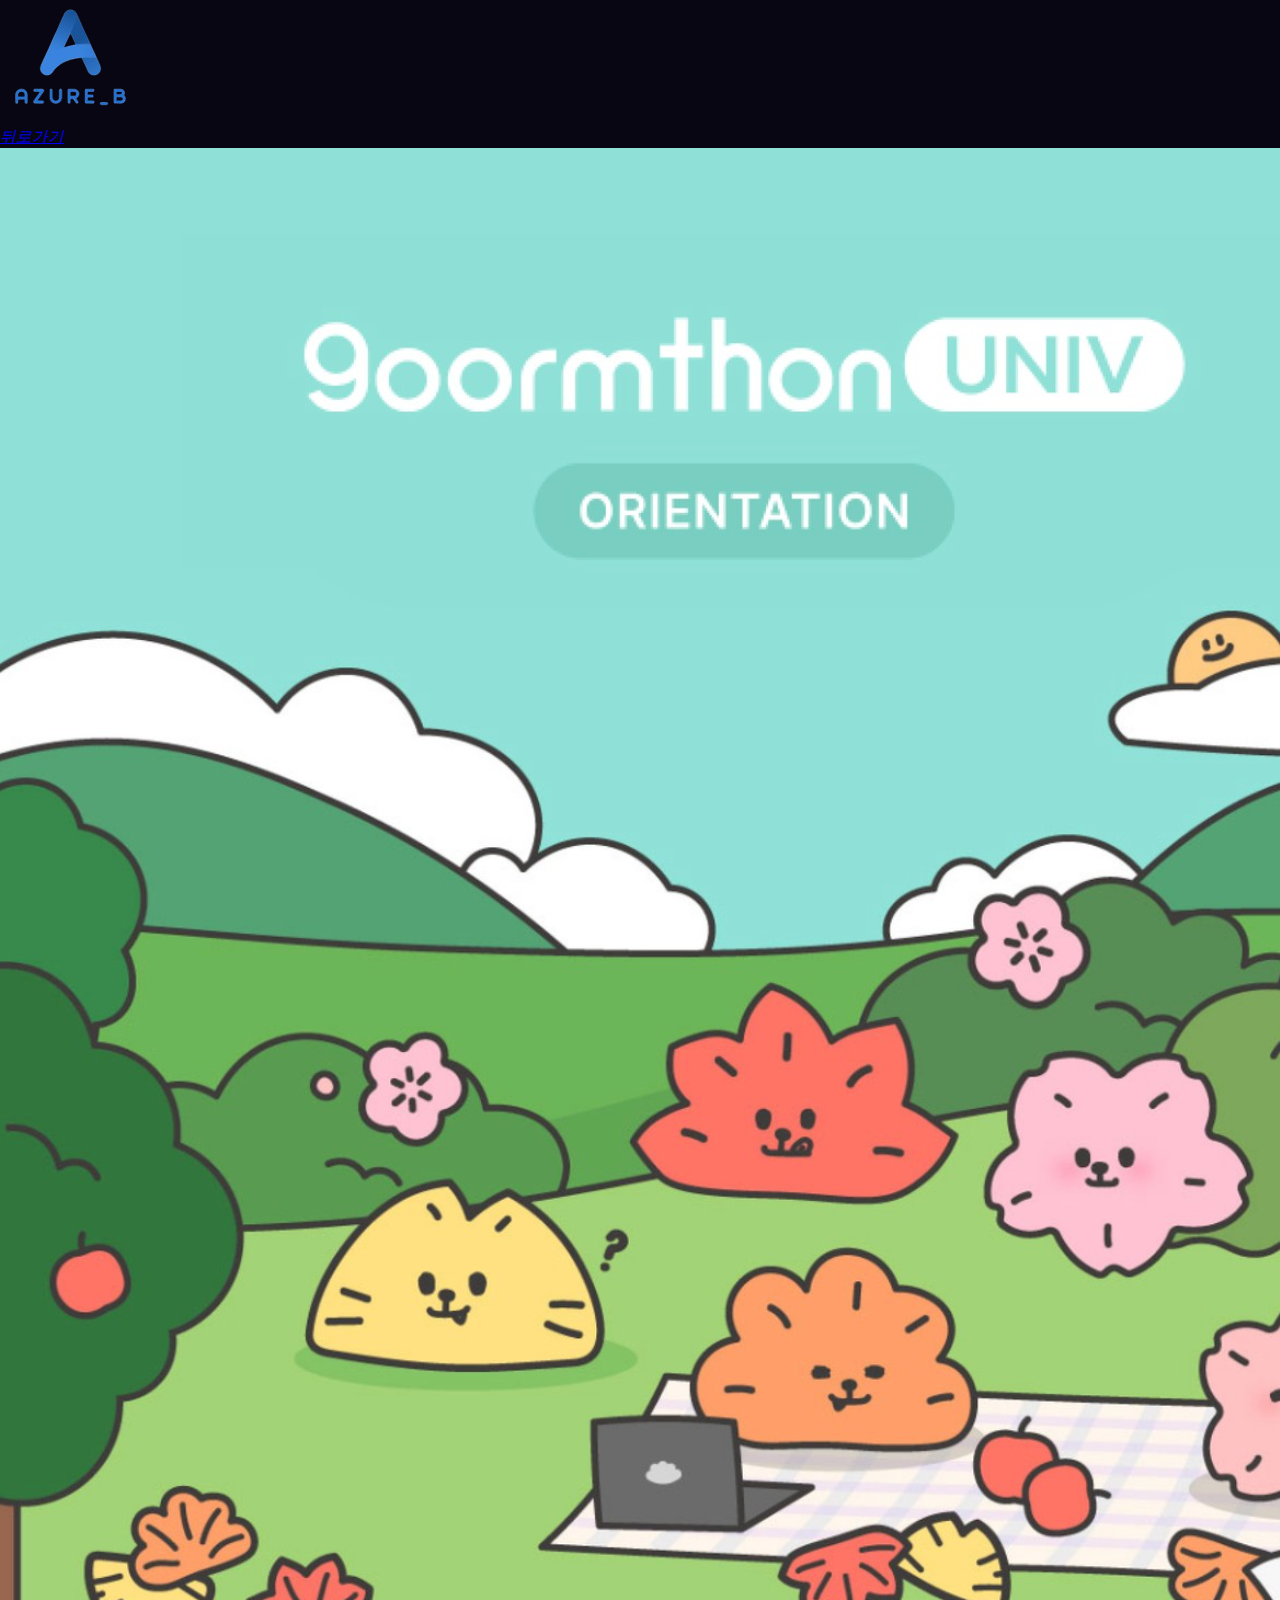
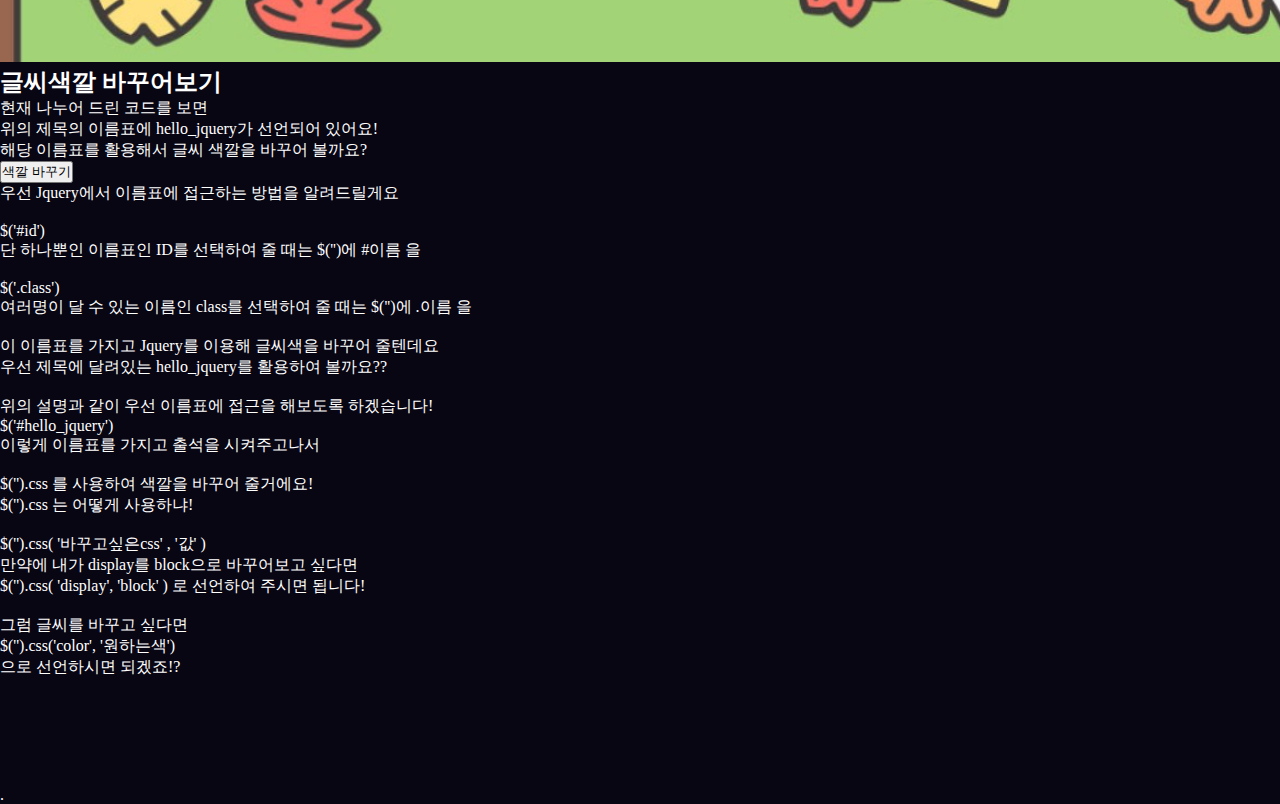
<file: 2.html>
<!DOCTYPE html>
<html lang="en">
<head>
    <meta charset="UTF-8">
    <meta name="viewport" content="width=device-width, initial-scale=1.0">
    <title>Azure_B</title>
    <link rel="stylesheet" href="./css/style.css">
    <script src="https://code.jquery.com/jquery-3.6.0.min.js"></script>
</head>
<body>
    <header>
        <div class="header max-width d-flex-between">
            <div class="d-flex-center sizing">
                <img src="./icons/Logo.png" class="icons">
            </div>
            <div class="menu_bar">
                <i class="xi-xpressengine">
                    <a href="./index.html">뒤로가기</a>
                </i>
            </div>
        </div>
    </header>
    <section>
        <div class="body d-flex-column max_width">

            <div class="contents">

                <div class="contents_img">
                    <img src="./icons/Univ.png">
                </div>

                <div class="contents_coment d-flex-column">
                    
                    <h2 id="hello_jquery">글씨색깔 바꾸어보기</h2>

                    <div>
                        현재 나누어 드린 코드를 보면 <br/>
                        위의 제목의 이름표에 hello_jquery가 선언되어 있어요! <br/>
                        해당 이름표를 활용해서 글씨 색깔을 바꾸어 볼까요? <br/>
                         <button onclick="hello_jquery()">색깔 바꾸기</button>
                    </div>

                </div>

            </div>

            <div>
            
                우선 Jquery에서 이름표에 접근하는 방법을 알려드릴게요 <br/><br/>
                $('#id')        <br/>
                단 하나뿐인 이름표인 ID를 선택하여 줄 때는 $('')에 #이름 을 <br/><br/>

                $('.class')     <br/>
                여러명이 달 수 있는 이름인 class를 선택하여 줄 때는 $('')에 .이름 을 <br/><br/>

                이 이름표를 가지고 Jquery를 이용해 글씨색을 바꾸어 줄텐데요 <br/>
                우선 제목에 달려있는 hello_jquery를 활용하여 볼까요?? <br/><br/>

                위의 설명과 같이 우선 이름표에 접근을 해보도록 하겠습니다! <br/>
                $('#hello_jquery') <br/>
                이렇게 이름표를 가지고 출석을 시켜주고나서 <br/><br/>

                $('').css 를 사용하여 색깔을 바꾸어 줄거에요! <br/>
                $('').css 는 어떻게 사용하냐! <br/><br/>

                $('').css( '바꾸고싶은css' , '값' )<br/>
                만약에 내가 display를 block으로 바꾸어보고 싶다면 <br/>
                $('').css( 'display', 'block' ) 로 선언하여 주시면 됩니다! <br/><br/>
                
                그럼 글씨를 바꾸고 싶다면 <br/>
                $('').css('color', '원하는색')<br/>
                으로 선언하시면 되겠죠!?<br/>
                
                
                
                
                
                <br/><br/><br/><br/><br/><br/>.

            </div>
        </div>    
           

    </section>

    <script>
        // $('#hello_jquery').css('color', 'red');
        // 위 아래는 일단 무시하고 해당 코드만 봐주시면 되겠습니다 :D

        const hello_jquery = () => {

            $('#hello_jquery').css('color', 'red');

        };
    </script>
</body>
</html>
</file>
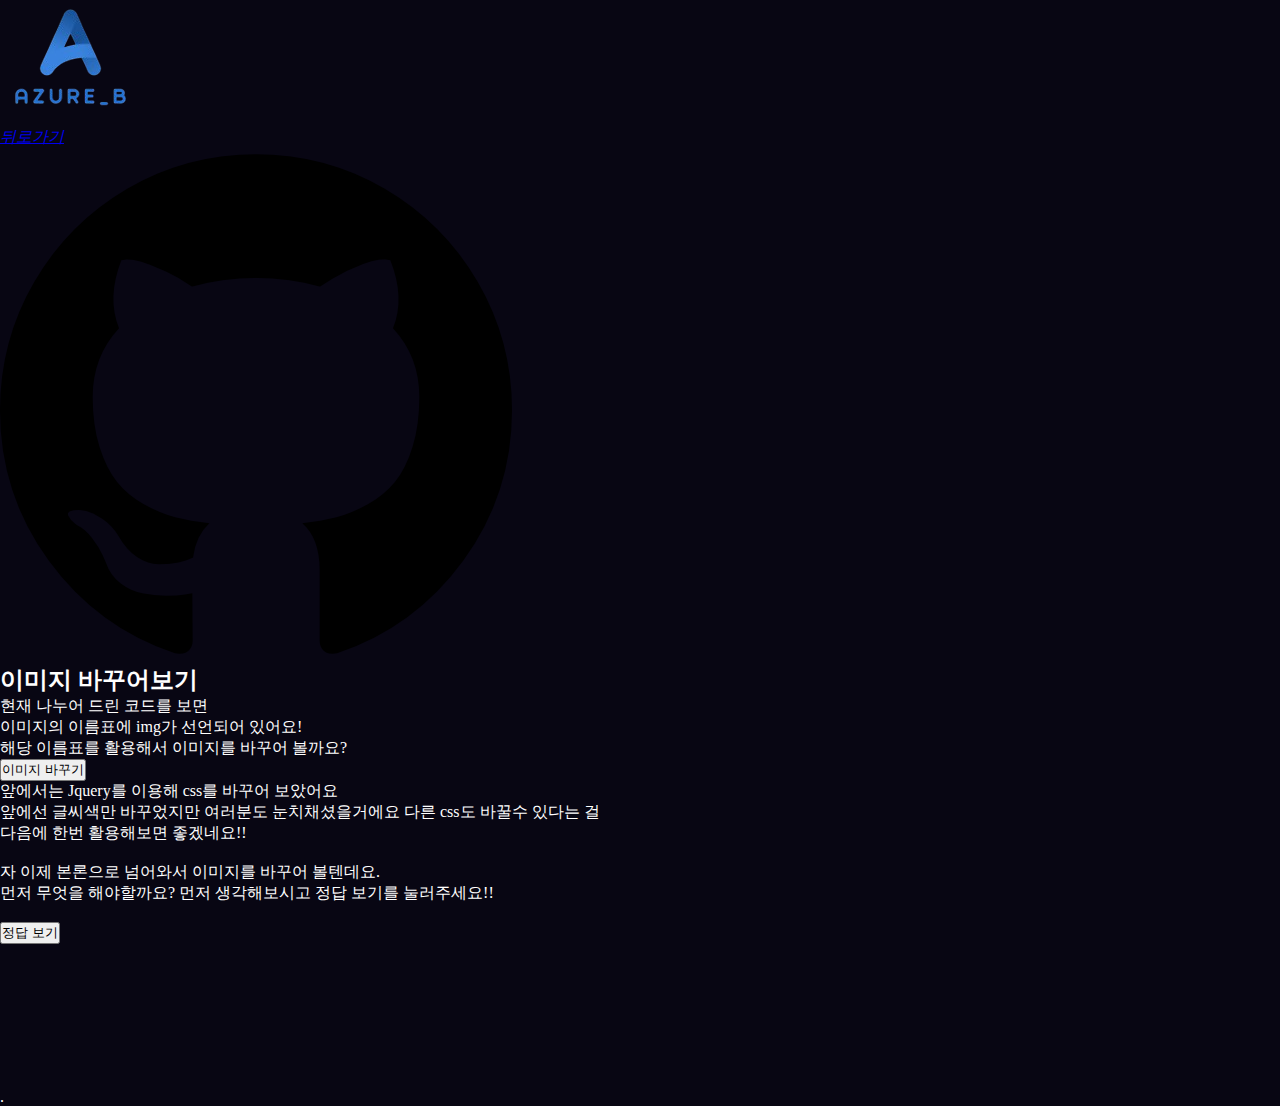
<file: 3.html>
<!DOCTYPE html>
<html lang="en">
<head>
    <meta charset="UTF-8">
    <meta name="viewport" content="width=device-width, initial-scale=1.0">
    <title>Azure_B</title>
    <link rel="stylesheet" href="./css/style.css">
    <script src="https://code.jquery.com/jquery-3.6.0.min.js"></script>
</head>
<body>
    <header>
        <div class="header max-width d-flex-between">
            <div class="d-flex-center sizing">
                <img src="./icons/Logo.png" class="icons">
            </div>
            <div class="menu_bar">
                <i class="xi-xpressengine">
                    <a href="./index.html">뒤로가기</a>
                </i>
            </div>
        </div>
    </header>
    <section>
        <div class="body d-flex-column max_width">

            <div class="contents">

                <div class="contents_img">
                    <img id="img" class="Hello" src="./icons/Git_Icons.png">
                </div>

                <div class="contents_coment d-flex-column">
                    
                    <h2>이미지 바꾸어보기</h2>

                    <div>
                        현재 나누어 드린 코드를 보면 <br/>
                        이미지의 이름표에 img가 선언되어 있어요! <br/>
                        해당 이름표를 활용해서 이미지를 바꾸어 볼까요? <br/>
                         <button onclick="hello_jquery()">이미지 바꾸기</button>
                    </div>

                </div>

            </div>

            <div>
            
                앞에서는 Jquery를 이용해 css를 바꾸어 보았어요 <br/>
                앞에선 글씨색만 바꾸었지만 여러분도 눈치채셨을거에요 다른 css도 바꿀수 있다는 걸 <br/>
                다음에 한번 활용해보면 좋겠네요!!<br/><br/>

                자 이제 본론으로 넘어와서 이미지를 바꾸어 볼텐데요. <br/>
                먼저 무엇을 해야할까요? 먼저 생각해보시고 정답 보기를 눌러주세요!! <br/><br/>

                <button id="button" onclick="check_result()"> 정답 보기 </button>
                <div id="result"></div>

                <br/><br/>

                <div id="after" style="display: none;">
                    네 먼저 이름표를 이용해 출석을 시켜야겠죠!! <br/>
                    지금 사용해 볼 것은 <br/>
                    $('').attr <br/>
                    인데요! attr은 Html 태그 안의 요소들 src나 href 그리고 class 이름표까지 접근 할 수 있어요! <br/>
                    이제 우리가 접근해볼 것은 img태그의 src인데 사용법은 css와 같답니다! <br/>
                    $('').attr( '접근할 요소' , '값' )<br/>
                    그렇다면 우리는 src에 접근해야하니 <br/>
                    $('').attr( 'src', '값' ) <br/>
                    으로 코드를 작성해야겠죠?? <br/><br/><br/>

                    어렵지 않으셨다면 좋겠네요 ㅠㅠ<br/>
                    만약 질문사항이 있으면 카톡으로 바로 남겨주세요!! <br/>
                </div>


                
                
                
                
                
                <br/><br/><br/><br/><br/><br/>.

            </div>
        </div>    
           

    </section>

    <script>
        // $('#hello_jquery').css('color', 'red');
        // 위 아래는 일단 무시하고 해당 코드만 봐주시면 되겠습니다 :D

        const check_result = () => {
            $('#result').text('이름표를 이용해 $("#img") 선언!')
            $('#button').css('display','none');
            $('#after').css('display','block');
        };

        const hello_jquery = () => {

            $('#img').attr('src', './icons/velog_icon.png');

        };
    </script>
</body>
</html>
</file>
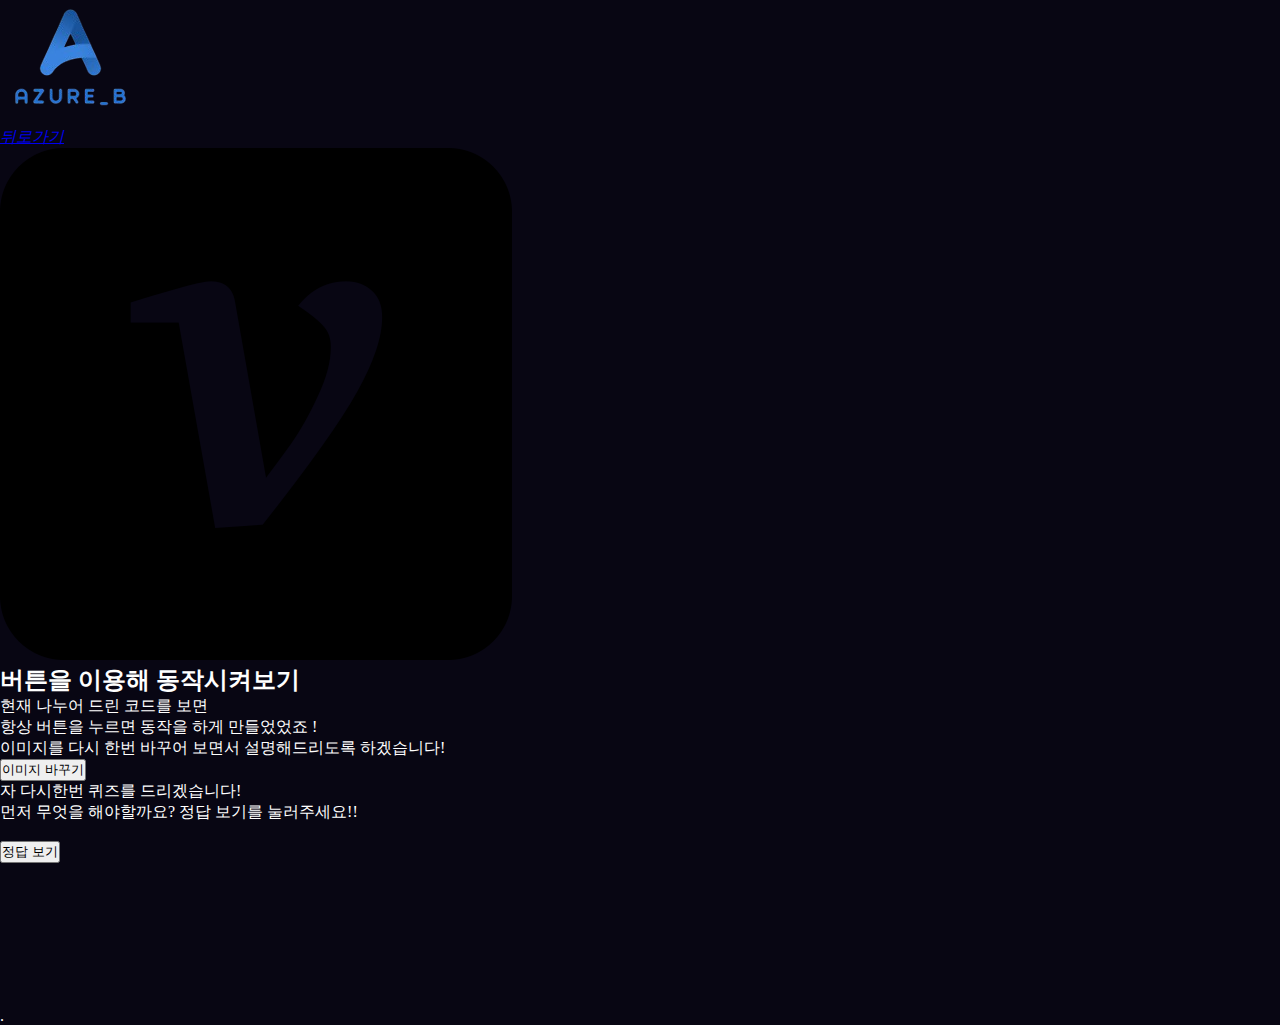
<file: 4.html>
<!DOCTYPE html>
<html lang="en">
<head>
    <meta charset="UTF-8">
    <meta name="viewport" content="width=device-width, initial-scale=1.0">
    <title>Azure_B</title>
    <link rel="stylesheet" href="./css/style.css">
    <script src="https://code.jquery.com/jquery-3.6.0.min.js"></script>
</head>
<body>
    <header>
        <div class="header max-width d-flex-between">
            <div class="d-flex-center sizing">
                <img src="./icons/Logo.png" class="icons">
            </div>
            <div class="menu_bar">
                <i class="xi-xpressengine">
                    <a href="./index.html">뒤로가기</a>
                </i>
            </div>
        </div>
    </header>
    <section>
        <div class="body d-flex-column max_width">

            <div class="contents">

                <div class="contents_img">
                    <img id="img" class="Hello" src="./icons/./velog_icon.png">
                </div>

                <div class="contents_coment d-flex-column">
                    
                    <h2>버튼을 이용해 동작시켜보기 </h2>

                    <div>
                        현재 나누어 드린 코드를 보면 <br/>
                        항상 버튼을 누르면 동작을 하게 만들었었죠 ! <br/>
                        이미지를 다시 한번 바꾸어 보면서 설명해드리도록 하겠습니다! <br/>
                         <button onclick="hello_jquery()">이미지 바꾸기</button>
                    </div>

                </div>

            </div>

            <div>
                
                <div id="gone">
                    자 다시한번 퀴즈를 드리겠습니다! <br/>
                    먼저 무엇을 해야할까요? 정답 보기를 눌러주세요!! <br/><br/>
                </div>

                <button id="button" onclick="check_result()"> 정답 보기 </button>
                <div id="result"></div>

                <br/><br/>

                <div id="after" style="display: none;">
                    네 역시 먼저 이름표를 이용해 출석을 시켜야겠죠!! <br/>
                    먼저 바꾸고 싶은 이미지의 이름표를 불러온 다음 <br/>
                    버튼을 누를 때!! 동작을 시키는 것이 목표입니다. <br/><br/>

                    버튼을 누를 때 동작을 시키는 방법은 여러가지이지만 <br/>
                    우리 학교 수업시간에 배운 함수명으로 동작시키는 onclick을 먼저 배워볼거에요! <br/>
                    &lt;button onclick="함수명"&gt;&lt;/button&gt; <br/>
                    선언은 button태그안에 onclick="함수명" 이름표처럼 선언하여 주면 된답니다! <br/><br/>

                    자 이제 함수를 만들어 볼 텐데요 2가지 방법이 있답니다 <br/><br/>

                    let 함수명 ( props ) => { 동작 } <br/>
                    function 함수명 ( props ){ 동작 } <br/><br/>

                    props는 동작안에서 필요한 자료가 있다면 전달하여도 되고 없다면 공란으로 두어도 된답니다 <br/>
                    수업시간에 다들 배우셨죠!? <br/>
                    자 이제 본론으로 넘어가면 우리는 함수를 하나 선언해서 <br/>
                    { }안의 동작으로 이미지를 바꾸어 볼거에요! <br/><br/>

                    1. 함수를 먼저 선언하고 <br/>
                    2. 앞의 이미지 바꾸기와 같이 이름표를 선언한 다음 <br/>
                    3. 동작을 입력하면 끝이에요! <br/><br/>

                    자 한번 같이 해볼까요!?
                    
                </div>


                
                
                
                
                
                <br/><br/><br/><br/><br/><br/>.

            </div>
        </div>    
           

    </section>

    <script>

        const check_result = () => {
            $('#result').text('이름표를 이용해 $("#img") 선언!')
            $('#button').css('display','none');
            $('#gone').css('display','none');
            $('#after').css('display','block');
        };

        // 무시하라고 했던 이 코드!!
        // 여태 사용하였던 이 자식들이 모두 button에 들어가 동작을 시키는 것이었어요!
        const hello_jquery = () => {

            $('#img').attr('src', './icons/beackseok.png');

        };
    </script>
</body>
</html>
</file>
<file: css/style.css>
* {
    padding: 0;
    margin: 0;
}

body {
    background-color: #080613;
    color: white;
}

div {
    overflow: hidden;
}

ul {
    list-style-type: none;
    flex-direction: row;
}

ul > li {
    padding: 2vw;
}

.Flex_Dis {
    display: flex;
    align-items: center;
    justify-content: center;
}

.Border_Rad {
    border-radius: 5vh;
    box-shadow: inset 0 0 1px 1px white;
}

.Main_Div {
    display: flex;
    width: 100vw;
    height: 100vh;
}

.Main_Div > div {
    display: flex;
    flex-direction: column;
    align-items: center;
    justify-content: space-around;

    height: 100vh;
    width: 100%;
}

.Git_Box {
    height: 33vh;
    width: 80%;
}

.Code_Box {
    height: 53vh;
    width: 80%;
}

.My_Int {
    height: 48vh;
    width: 80%;
}

.Lang {
    height: 38vh;
    width: 80%;

    flex-direction: column;
}

.Velogs {
    height: 43vh;
    width: 80%;
}

.My_Job {
    height: 43vh;
    width: 80%;
}

.Lang_Button {

}

.Comu_Lang {
    display: none;
}
</file>
